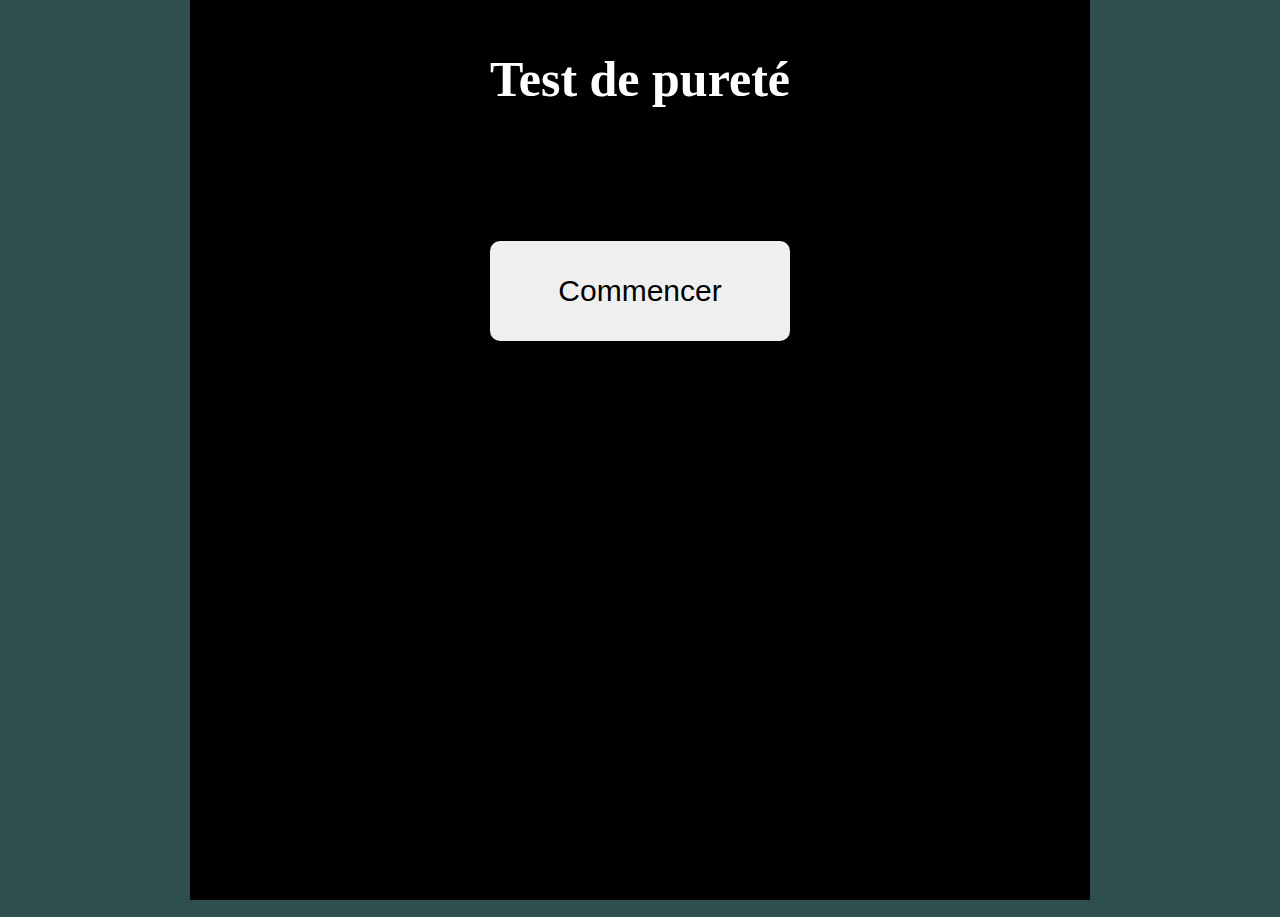
<file: index.html>
<!DOCTYPE html>
<html lang="fr">

<head>
    <meta charset="UTF-8">
    <title>Test de pureté</title>
    <link rel="stylesheet" href="style.css">

</head>

<body>
    <div class="page">

        <h1>Test de pureté</h1>

        <div id="question" class="question"></div>

        <div id="btnStart" class="btnStart">
            <button class="startTest">Commencer</button>
        </div>

        <script type="text/javascript" src="functions.js"></script>

    </div>
</body>

</html>
</file>
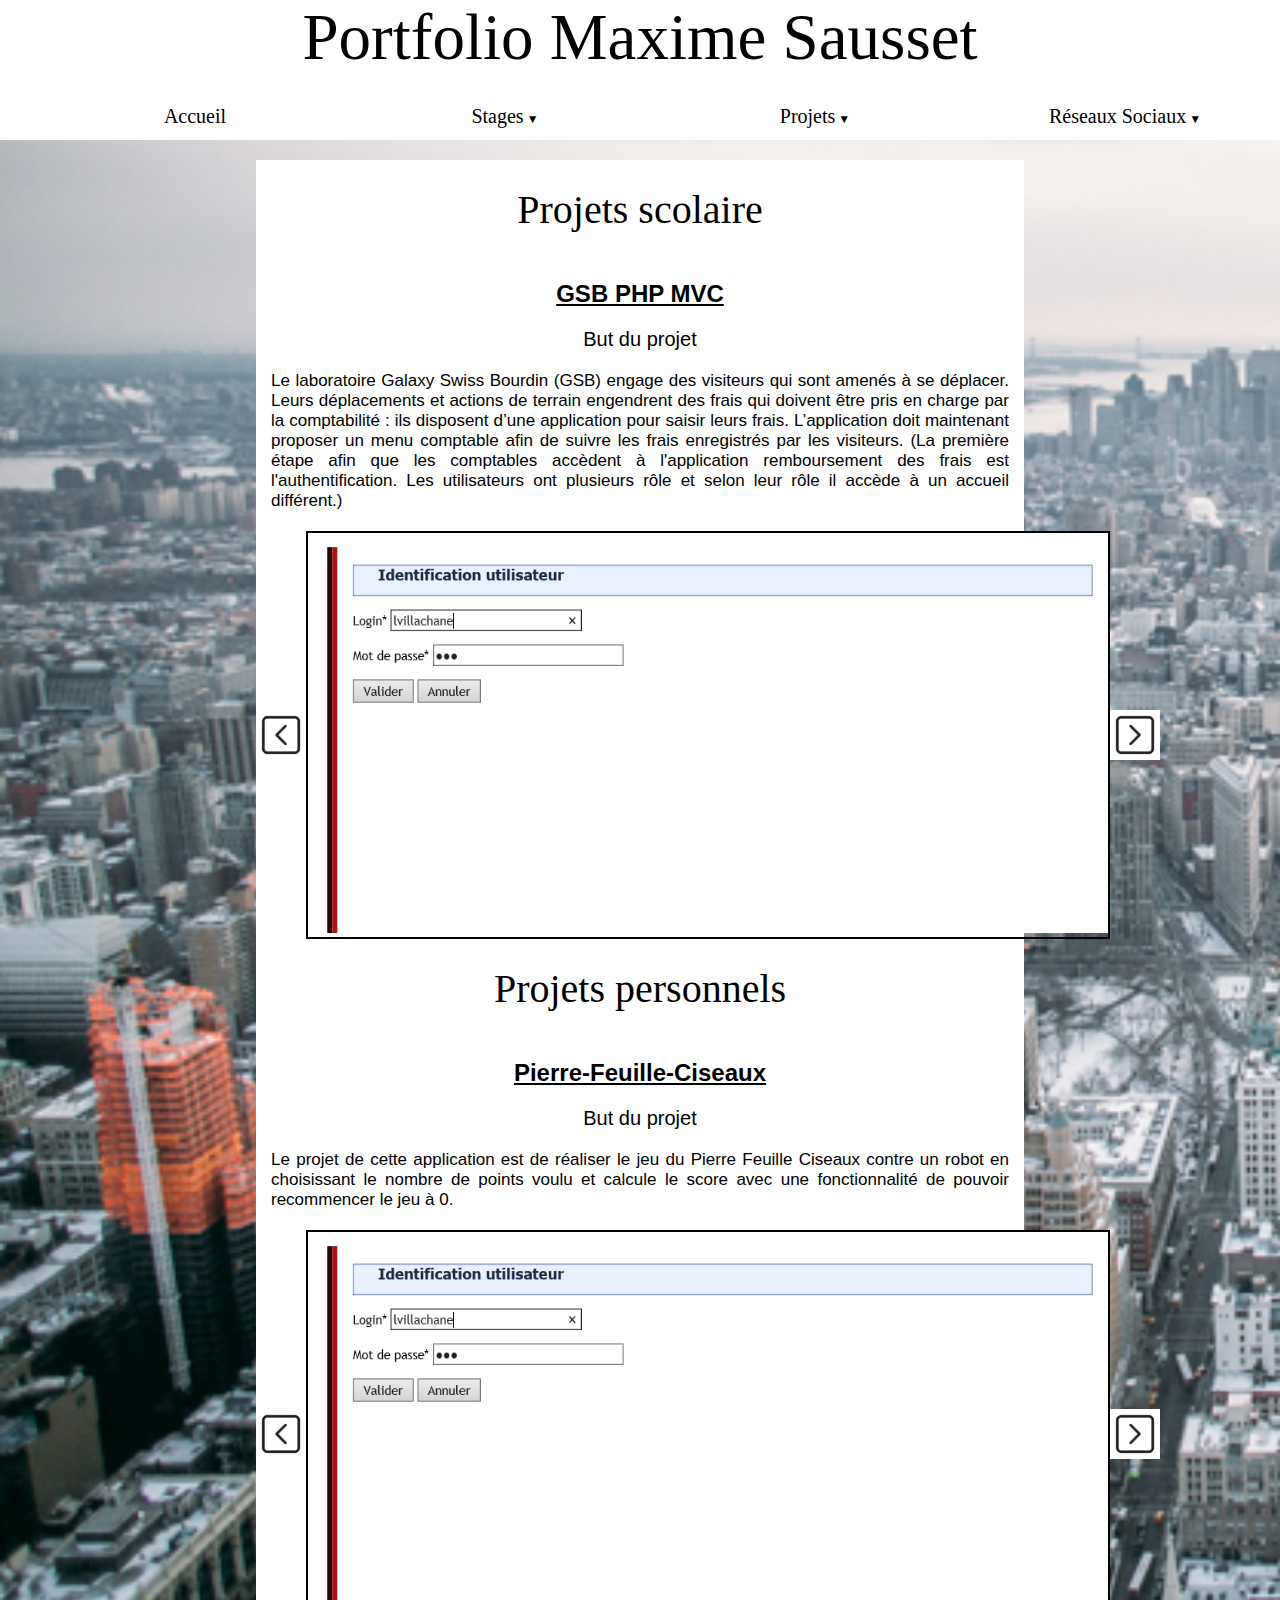
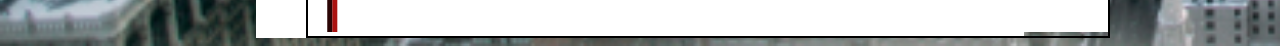
<file: Portfolio_MS/projets.html>
<!DOCTYPE html>
<html lang="fr">

<head>
    <meta charset="UTF-8">
    <title>Portfolio Maxime Sausset</title>
    <link rel="stylesheet" href="style.css">

</head>

<body>

    <div class="menu">

        Portfolio Maxime Sausset

        <nav>
            <ul>
                <li><a href="index.html">Accueil</a></li>
                <li class="roll"> <a>Stages</a>
                    <ul class="underRoll">
                        <li><a href="stages.html">Stage 1<sup>ère</sup> année BTS</a></li>
                        <li><a href="stages.html">Stage 2<sup>nde</sup> année BTS</a></li>
                        <li><a href="stages.html">Stage licence STS</a></li>
                    </ul>
                </li>
                <li class="roll"> <a>Projets</a>
                    <ul class="underRoll">
                        <li><a href="projets.html">Pierre-Feuille-Ciseaux</a></li>
                        <li><a href="projets.html">Test de Pureté</a></li>
                        <li><a href="projets.html">Quiz</a></li>
                        <li><a href="projets.html">Morpion</a></li>
                    </ul>
                </li>
                <li class="roll"> <a>Réseaux Sociaux</a>
                    <ul class="underRoll">
                        <li><a href="https://www.linkedin.com/in/maxime-sausset-472597182/" target="_blank">LinkedIn</a>
                        </li>
                        <li><a href="https://github.com/msausset" target="_blank">GitHub</a></li>
                    </ul>
                </li>
            </ul>
        </nav>

    </div>
    <div class="page">

        <div class="titleProjects">Projets scolaire</div>

        <div>
            <h2>GSB PHP MVC</h2>

            <p>But du projet </br></p>

            <p class="textProject">
                Le laboratoire Galaxy Swiss Bourdin (GSB) engage des visiteurs qui sont amenés à se déplacer.
                Leurs déplacements et actions de terrain engendrent des frais qui doivent être pris en charge par la
                comptabilité : ils disposent d’une application pour saisir leurs frais.
                L’application doit maintenant proposer un menu comptable afin de suivre les frais enregistrés par les
                visiteurs.
                (La première étape afin que les comptables accèdent à l'application remboursement des frais est
                l'authentification. Les utilisateurs ont plusieurs rôle et selon leur rôle il accède à un accueil
                différent.)
            </p>
            <div class="globalProject">
                <div class="divArrowImg">
                    <img id="previousArrow" class="arrowImg" src="./images/previous-arrow.png">
                </div>
                <div class="divImgProject">
                    <img id="gsbphp0" class="imgProject" src="./images/GSB-PHP/GSB MVC authentification.png" />
                    <img id="gsbphp1" class="imgNext" src="./images/GSB-PHP/GSB MVC validation fiches frais.png" />
                    <img id="gsbphp2" class="imgNext" src="./images/GSB-PHP/GSB MVC suivi fiches frais.png" />
                    <img id="gsbphp3" class="imgNext" src="./images/GSB-PHP/rembFiche.jpg" />
                    <img id="gsbphp4" class="imgNext" src="./images/GSB-PHP/validFrais.jpg" />
                </div>
                <div class="divArrowImg">
                    <img id="nextArrow" class="arrowImg" src="./images/next-arrow.png">
                </div>

            </div>

        </div>

        <div class="titleProjects">Projets personnels</div>

        <div>
            <h2>Pierre-Feuille-Ciseaux</h2>

            <p>But du projet </br></p>

            <p class="textProject">
                Le projet de cette application est de réaliser le jeu du Pierre Feuille Ciseaux contre un robot
                en choisissant le nombre de points voulu et calcule le score avec une fonctionnalité de pouvoir recommencer le jeu à 0. 
            </p>
            <div class="globalProject">
                <div class="divArrowImg">
                    <img id="previousArrow" class="arrowImg" src="./images/previous-arrow.png">
                </div>
                <div class="divImgProject">
                    <img id="pfc0" class="imgProject" src="./images/GSB-PHP/GSB MVC authentification.png" />
                    <img id="pfc1" class="imgNext" src="./images/GSB-PHP/GSB MVC validation fiches frais.png" />
                    <img id="pfc2" class="imgNext" src="./images/GSB-PHP/GSB MVC suivi fiches frais.png" />
                    <img id="pfc3" class="imgNext" src="./images/GSB-PHP/rembFiche.jpg" />
                    <img id="pfc4" class="imgNext" src="./images/GSB-PHP/validFrais.jpg" />
                </div>
                <div class="divArrowImg">
                    <img id="nextArrow" class="arrowImg" src="./images/next-arrow.png">
                </div>

            </div>

        </div>

    </div>

    <script type="text/javascript" src="functions.js"></script>


</body>

</html>
</file>
<file: style.css>
html, body {
    padding: 0;
    margin: 0;
    margin-top: -17px;
    background-color: darkslategray;
}

.page {
    background-color: black;
    width: 100vh;
    min-height: 100vh;
    margin: auto;
    margin-top: -17px;
}

h1 {
    text-align: center;
    font-size: 50px;
    color: white;
    font-family: "Comic Sans MS", "Comic Sans", cursive;
    padding-top: 50px;
}

.startTest {
    margin-top: 100px;
    text-align: center;
    height: 100px;
    width: 300px;
    font-family: Helvetica, sans-serif;
    font-size: 30px;
    border-radius: 10px 10px 10px 10px;
    border: none;
    outline: none;
}

.startOver {
    margin-top: 100px;
    text-align: center;
    height: 100px;
    width: 300px;
    font-family: Helvetica, sans-serif;
    font-size: 30px;
    border-radius: 10px 10px 10px 10px;
    border: none;
    outline: none;
}

.btnStart {
    text-align: center;
}

button:hover {
    opacity: 75%;
}

.question {
    color: white;
    text-align: center;
    font-size: 30px;
}

.choiceYes {
    margin-top: 20px;
    text-align: center;
    height: 50px;
    width: 100px;
    font-family: Helvetica, sans-serif;
    font-size: 30px;
    border-radius: 10px 10px 10px 10px;
    border: none;
    outline: none;
}
.choiceNo {
    margin-top: 20px;
    text-align: center;
    height: 50px;
    width: 100px;
    font-family: Helvetica, sans-serif;
    font-size: 30px;
    border-radius: 10px 10px 10px 10px;
    border: none;
    outline: none;
}
</file>
<file: Portfolio_MS/style.css>
body {
    margin-top: 0px;
    margin-left: 0px;
    margin-right: 0px;
    background-image: url('./images/NY_Background.jpg');
    background-repeat: no-repeat;
    background-size: cover;
}

h2 {
    font-family: 'MS Sans Serif', Geneva, sans-serif;
    text-align: center;
    text-decoration: underline;
}

p {
    font-family: 'MS Sans Serif', Geneva, sans-serif;
    text-align: center;
    font-size: 20px;
}

/* Div Menu */

.menu {
    width: 100%;
    height: 110px;
    background-color: white;
    text-align: center;
    font-size: 65px;
    font-family: Stencil Std, fantasy;
}

/* /////////////////////////////////// */

/* Photo CV */

.resume {
    margin-top: 50px;
    margin-left: auto;
    margin-right: auto;
    width: 700px;
    height: 1000px;
}

.resumeDiv {
    text-align: center;
}

/* //////////////////////////////////////// */

/* Menu */

nav {
    width: 100%;
    margin: 0 auto;
    background-color: white;
    position: sticky;
    top: 0px;
    font-size: 20px;
    font-family: Stencil Std, fantasy;
}

nav ul {
    list-style-type: none;
}

nav ul li {
    float: left;
    width: 25%;
    text-align: center;
    position: relative;
}

nav ul::after {
    content: "";
    display: table;
    clear: both;
}

nav a {
    display: block;
    text-decoration: none;
    color: black;
    border-bottom: 2px solid transparent;
    padding: 10px 0px;
}

nav a:hover {
    color: orange;
    border-bottom: 2px solid gold;
}

.underRoll {
    display: none;
    box-shadow: 0px 1px 2px #CCC;
    background-color: white;
    position: absolute;
    width: 100%;
    z-index: 1000;
}

nav>ul li:hover .underRoll {
    display: block;
}

.underRoll li {
    float: none;
    width: 100%;
    text-align: center;
}

.underRoll a {
    padding: 10px;
    border-bottom: none;
}

.underRoll a:hover {
    color: orange;
    border-bottom: 2px solid gold;
}

.roll>a::after {
    content: " ▼";
    font-size: 12px;
}

/* ///////////////////////////////////////////// */

/* Div page white */

.page {
    min-height: 100vh;
    width: 60%;
    background-color: white;
    margin: auto;
    margin-top: 50px;
}

/* ////////////////////////////////////////////// */

/* Title school projects/personnals */

.titleProjects {
    height: 100px;
    line-height: 100px;
    font-size: 40px;
    font-family: Stencil Std, fantasy;
    text-align: center;
}

/* ////////////////////////////////////// */

/* text-align : justify on p of the description project */

.textProject {
    text-align: justify;
    font-size: 17px;
    margin-left: 15px;
    margin-right: 15px;
}

/* ///////////////////////////////////////////////// */

/* img previous/next width height */

.arrowImg {
    width: 50px;
    height: 50px;
    display: block;
    margin-left: auto;
    margin-right: auto;
}

.imgProject {
    width: 800px;
    height: 400px;
}

.imgNext {
    width: 800px;
    height: 400px;
    display: none;
}

.imgPrevious {
    width: 800px;
    height: 400px;
    display: none;
}

/* ///////////////////////////////////////////// */

/* 3 divs to display arrows and images in the same line */

.globalProject {
    display: flex;
    justify-content: space-between;
    margin-top: 20px;
}

.divArrowImg {
    flex: 1;
    margin: auto;
}

.divImgProject {
    flex: 1;
    border: 2px solid black;
    margin: auto;
}
</file>
